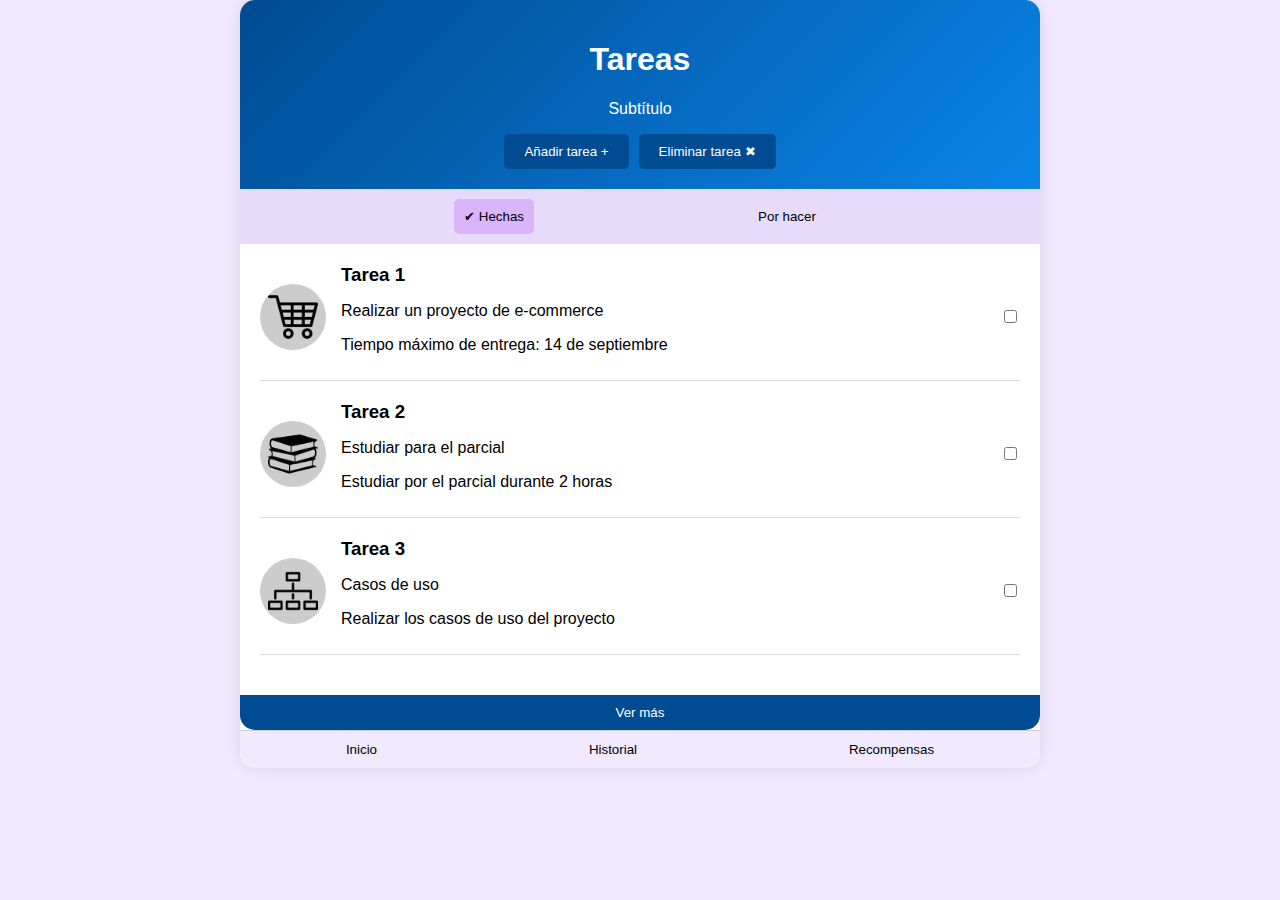
<file: focusDemo/src/main/resources/templates/Html tarea/index.html>
<!DOCTYPE html>
<html lang="es">
<head>
    <meta charset="UTF-8">
    <meta http-equiv="X-UA-Compatible" content="IE=edge">
    <meta name="viewport" content="width=device-width, initial-scale=1.0">
    <title>Tareas</title>
    <link rel="stylesheet" href="styless.css">
</head>
<body>
    <div class="container">
        <div class="header">
            <h1>Tareas</h1>
            <p class="subtitle">Subtítulo</p>
            <div class="button-container">
                <button> Añadir tarea + </button>
                <button> Eliminar tarea ✖ </button>
            </div>
        </div>
        <div class="tab-menu">
            <button class="tab active">✔ Hechas</button>
            <button class="tab">Por hacer</button>
        </div>
        <div class="task-list">
            <div class="task">
                <div class="task-icon">
                    <img src="carrito_compra.png" alt="Carrito de compras">
                </div>
                <div class="task-content">
                    <h3>Tarea 1</h3>
                    <p>Realizar un proyecto de e-commerce</p>
                    <p>Tiempo máximo de entrega: 14 de septiembre</p>
                </div>
                <input type="checkbox" class="task-checkbox">
            </div>
            <div class="task">
                <div class="task-icon">
                    <img src="libros.png" alt="Libros">
                </div>
                <div class="task-content">
                    <h3>Tarea 2</h3>
                    <p>Estudiar para el parcial</p>
                    <p>Estudiar por el parcial durante 2 horas</p>
                </div>
                <input type="checkbox" class="task-checkbox">
            </div>
            <div class="task">
                <div class="task-icon">
                    <img src="diagramas.png" alt="Diagramas">
                </div>
                <div class="task-content">
                    <h3>Tarea 3</h3>
                    <p>Casos de uso</p>
                    <p>Realizar los casos de uso del proyecto</p>
                </div>
                <input type="checkbox" class="task-checkbox">
            </div>
        </div>
        <button class="view-more">Ver más</button>
        <div class="footer">
            <button>Inicio</button>
            <button>Historial</button>
            <button>Recompensas</button>
        </div>
    </div>
</body>
</html>
</file>
<file: focusDemo/src/main/resources/templates/Html tarea/styless.css>
body {
    font-family: Arial, sans-serif;
    background-color: #f0e9ff;
    margin: 0;
    padding: 0;
}

.container {
    max-width: 800px;
    margin: auto;
    background-color: #ffffff;
    border-radius: 15px;
    overflow: hidden;
    box-shadow: 0 0 15px rgba(0, 0, 0, 0.1);
}

.header {
    background: linear-gradient(135deg, #004b91, #0a84e8);
    padding: 20px;
    color: white;
    text-align: center;
}

.button-container {
    display: flex;
    justify-content: center;
    gap: 10px;
    margin-top: 10px;
}

.button-container button {
    padding: 10px 20px;
    border: none;
    border-radius: 5px;
    background-color: #004b91;
    color: white;
    cursor: pointer;
}

.tab-menu {
    display: flex;
    justify-content: space-evenly;
    background-color: #e6dbfa;
    padding: 10px 0;
}

.tab {
    padding: 10px;
    background: transparent;
    border: none;
    cursor: pointer;
}

.tab.active {
    background-color: #dab5fc;
    border-radius: 5px;
}

.task-list {
    padding: 20px;
}

.task {
    display: flex;
    align-items: center;
    margin-bottom: 20px;
    border-bottom: 1px solid #ddd;
    padding-bottom: 10px;
}

.task-icon {

    width: 50px;
    height: 50px;
    background-color: #cccccc;
    border-radius: 50%;
    margin-right: 15px;
    display: flex;
    justify-content: center;
    align-items: center;
    overflow: hidden;
    padding: 8px; /* Añade espacio interno */
}

.task-icon img {
    width: 100%;
    height: auto;
    object-fit: contain; /* Ajusta la imagen al contenedor */
}

.task-content h3 {
    margin: 0;
}

.task-checkbox {
    margin-left: auto;
}

.view-more {
    display: block;
    width: 100%;
    padding: 10px;
    background-color: #004b91;
    color: white;
    text-align: center;
    border: none;
    border-radius: 0 0 15px 15px;
    cursor: pointer;
}

.footer {
    display: flex;
    justify-content: space-around;
    padding: 10px 0;
    background-color: #f0e9ff;
    border-top: 1px solid #ccc;
}

.footer button {
    background: none;
    border: none;
    cursor: pointer;
}
</file>
